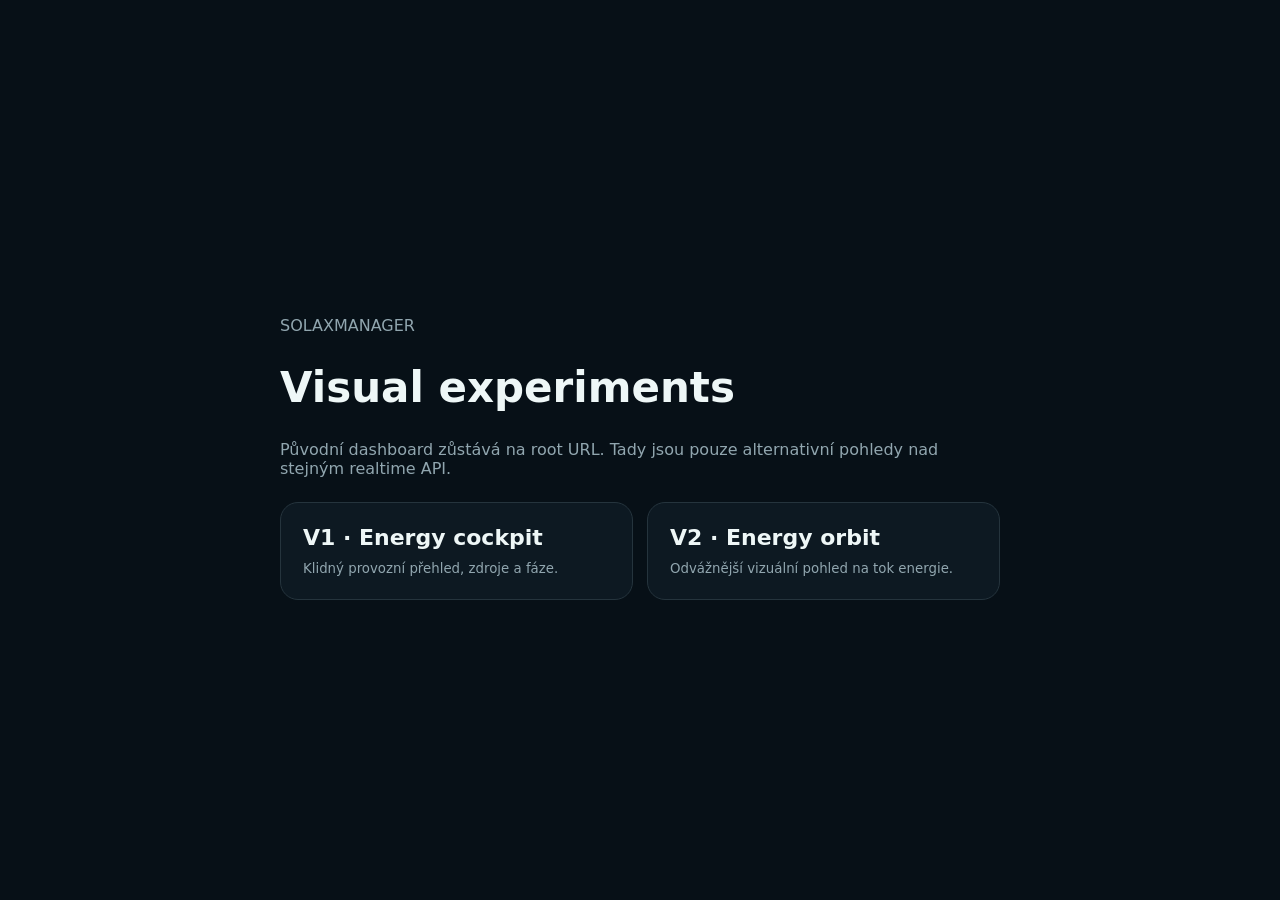
<file: ui/src/visuals/index.html>
<!doctype html><html lang="cs"><head><meta charset="utf-8"><meta name="viewport" content="width=device-width,initial-scale=1"><title>SolaxManager visuals</title><style>body{margin:0;background:#071017;color:#eef7f7;font-family:system-ui;display:grid;place-items:center;min-height:100vh}.box{width:min(720px,90vw)}h1{font-size:42px}p{color:#91a6af}.cards{display:grid;grid-template-columns:1fr 1fr;gap:14px;margin-top:24px}a{color:inherit;text-decoration:none;border:1px solid #25343d;border-radius:18px;padding:22px;background:#0d1922}a:hover{border-color:#5ee0d0}b{display:block;font-size:22px;margin-bottom:8px}small{color:#91a6af}@media(max-width:600px){.cards{grid-template-columns:1fr}}</style></head><body><main class="box"><p>SOLAXMANAGER</p><h1>Visual experiments</h1><p>Původní dashboard zůstává na root URL. Tady jsou pouze alternativní pohledy nad stejným realtime API.</p><div class="cards"><a href="/visuals/v1/"><b>V1 · Energy cockpit</b><small>Klidný provozní přehled, zdroje a fáze.</small></a><a href="/visuals/v2/"><b>V2 · Energy orbit</b><small>Odvážnější vizuální pohled na tok energie.</small></a></div></main></body></html>
</file>
